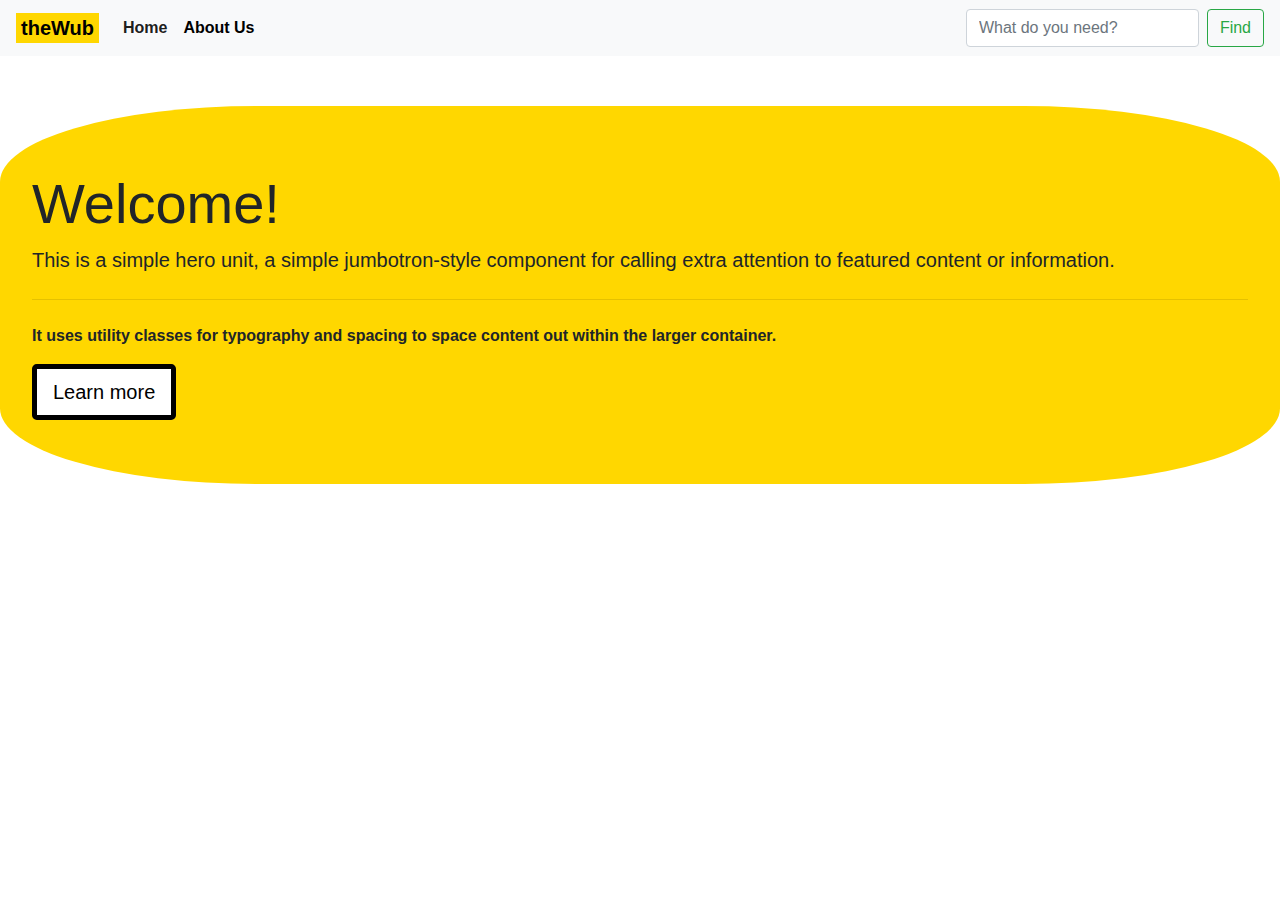
<file: Bootstrap Sandbox/index.html>
<!DOCTYPE html>
<html lang="en">

<head>
    <meta charset="UTF-8">
    <meta name="viewport" content="width=device-width, initial-scale=1.0">
    <meta http-equiv="X-UA-Compatible" content="ie=edge">
    <link rel="stylesheet" href="https://stackpath.bootstrapcdn.com/bootstrap/4.3.1/css/bootstrap.min.css">
    <link rel="stylesheet" href="style.css">
    <title>Welcome!</title>
</head>

<body>
    <nav class="navbar navbar-expand-lg navbar-light bg-light" id="navBarMain">
        <a class="navbar-brand" id="theWubTitle" href="#">theWub</a>
        <button class="navbar-toggler" type="button" data-toggle="collapse" data-target="#navbarSupportedContent"
            aria-controls="navbarSupportedContent" aria-expanded="false" aria-label="Toggle navigation">
            <span class="navbar-toggler-icon"></span>
        </button>

        <div class="collapse navbar-collapse" id="navbarSupportedContent">
            <ul class="navbar-nav mr-auto">
                <li class="nav-item active">
                    <a class="nav-link" id="navBarHome" href="index.html">Home<span class="sr-only">(current)</span></a>
                </li>
                <li class="nav-item">
                    <a class="nav-link" id="navBarAboutUs" href="#">About Us</a>
                </li>
            </ul>
            <form class="form-inline my-2 my-lg-0">
                <input class="form-control mr-sm-2" type="search" placeholder="What do you need?" aria-label="Search">
                <button class="btn btn-outline-success my-2 my-sm-0" type="submit">Find</button>
            </form>
        </div>
    </nav>
    <div class="jumbotron" id ="jumboMain">
        <h1 class="display-4">Welcome!</h1>
        <p class="lead">This is a simple hero unit, a simple jumbotron-style component for calling extra attention to
            featured content or information.</p>
        <hr class="my-4">
        <p>It uses utility classes for typography and spacing to space content out within the larger container.</p>
        <a class="btn btn-primary btn-lg" id="jumboButton" href="#" role="button">Learn more</a>
    </div>
</body>

</html>
</file>
<file: Bootstrap Sandbox/style.css>
body {
    background-image: url(https://t3.ftcdn.net/jpg/01/52/57/70/240_F_152577066_WvccQCh0vBhTyF5OCINWGFuzBJNzgB63.jpg);
}
#theWubTitle {
    background-color: gold;
    color: black;
    padding: 0 5px;
    font-weight: bold;
}
#navBarHome {
    font-weight: bold;
    
}
#navBarAboutUs {
    font-weight: bold;
    color: black;
}
#mainInput {
    border: 20px gold;
}
#jumboMain {
    margin-top: 50px;
    background-color: gold;
    border-radius: 20%;
    font-weight: bold;
}
#jumboButton {
    background-color: white;
    border-color: black;
    border-width: 5px;
    color:black;
}
</file>
